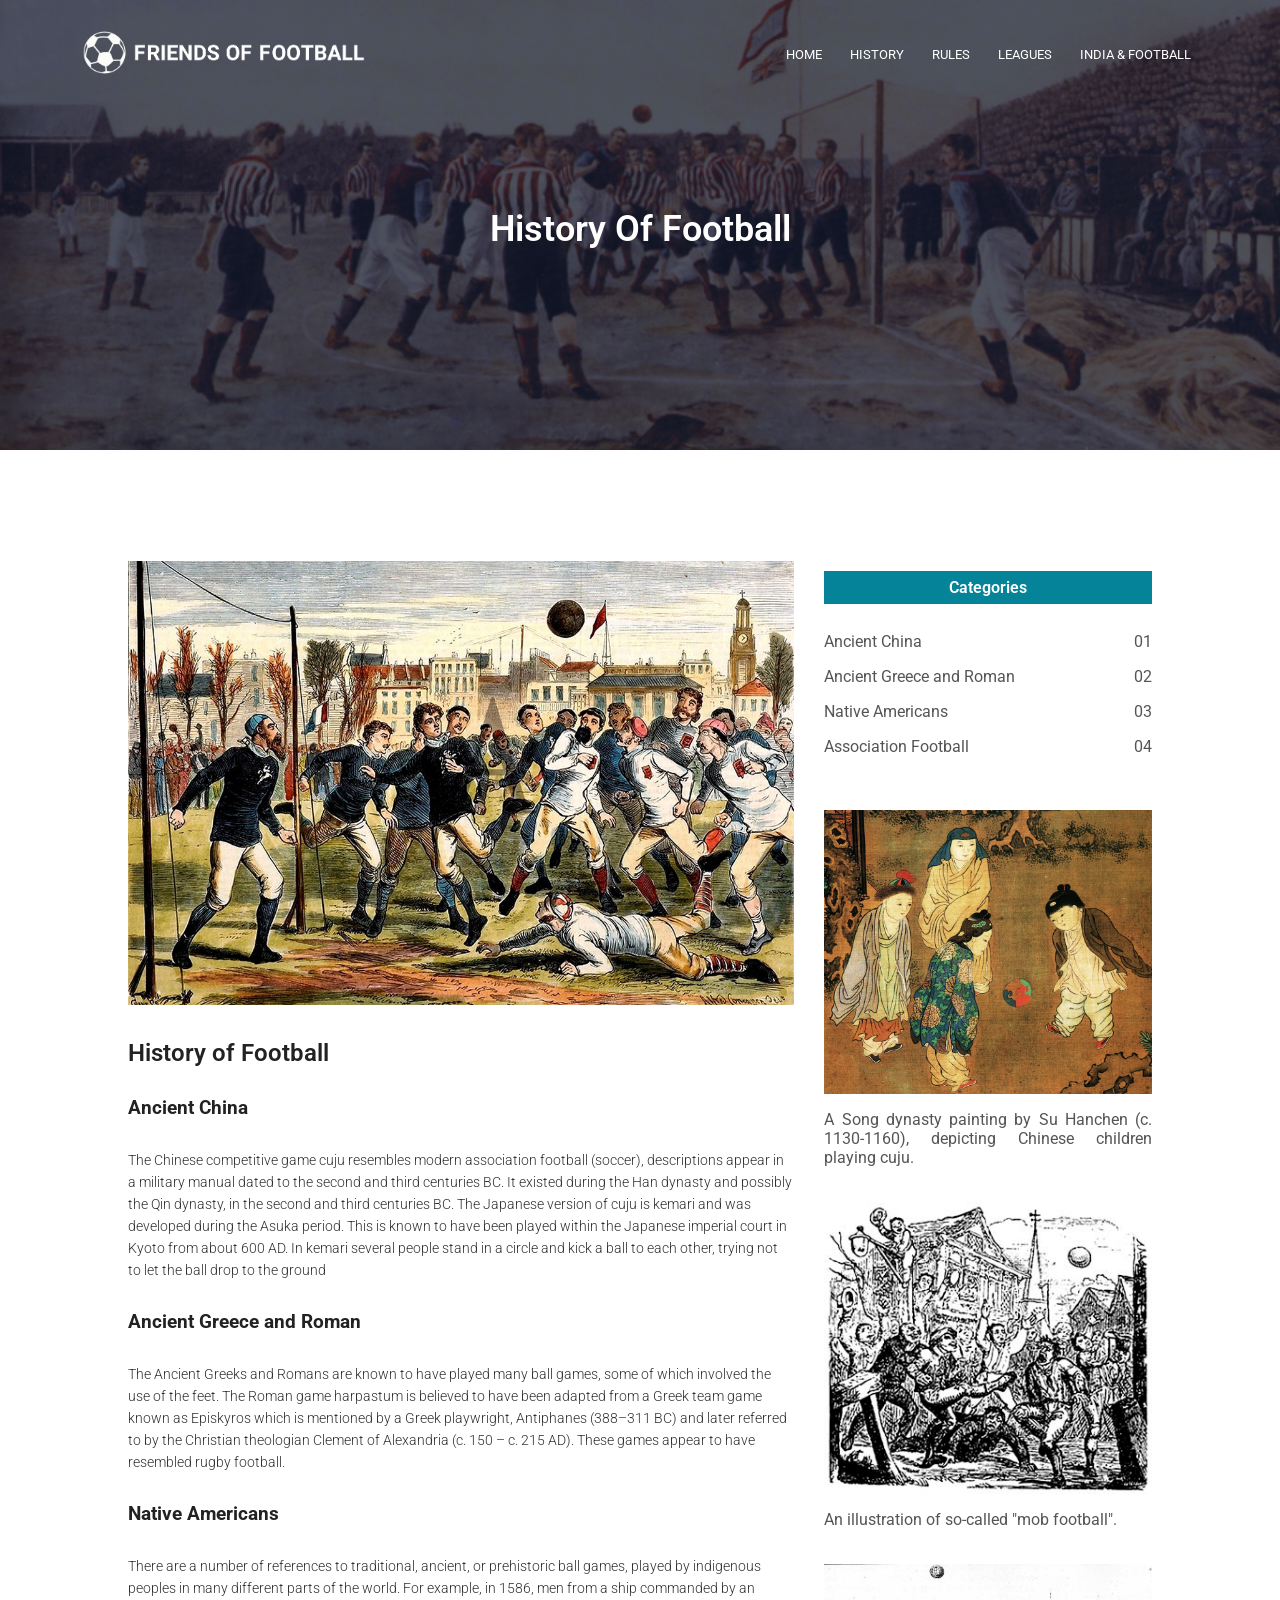
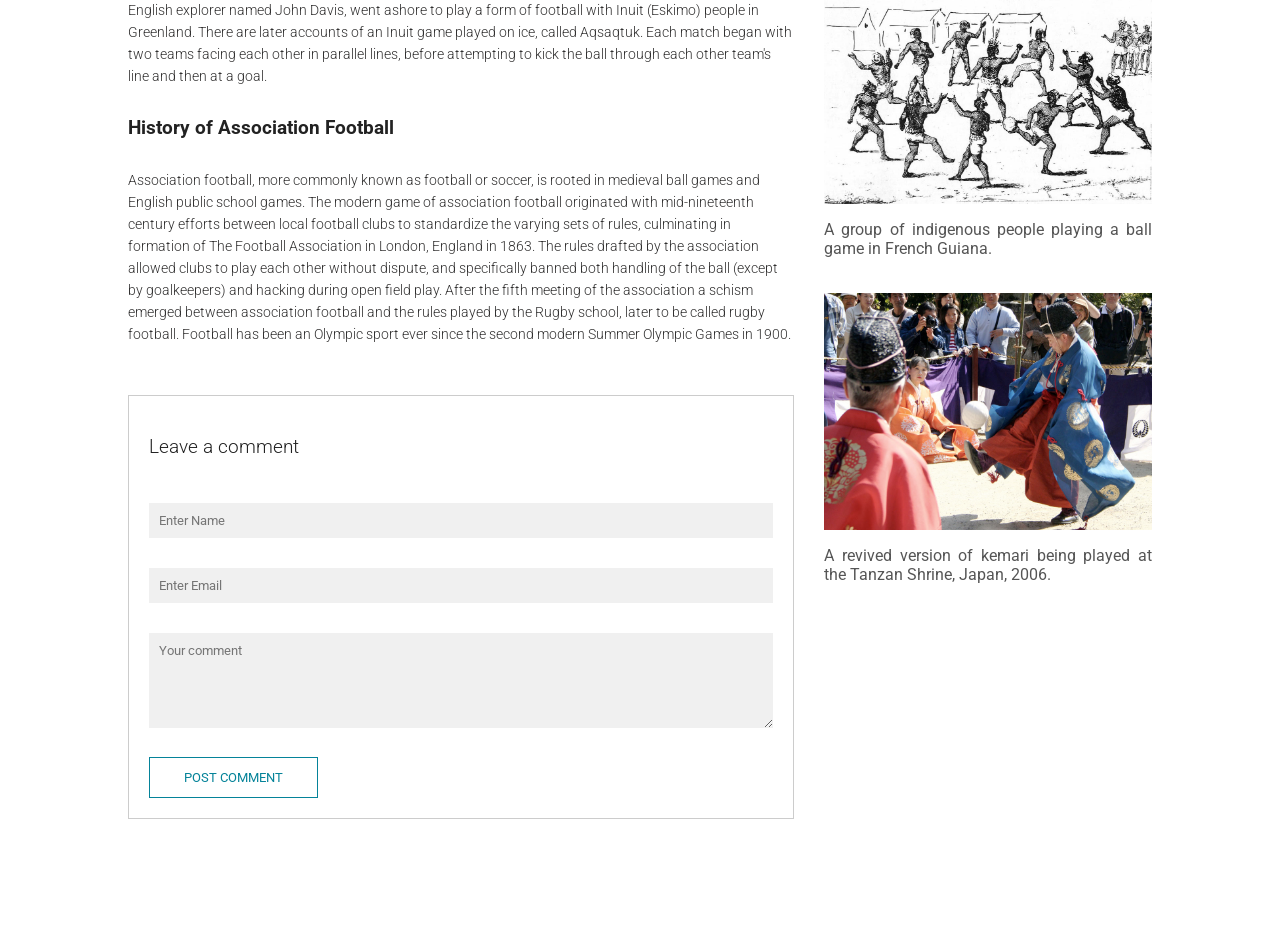
<file: history.html>
<!DOCTYPE html>
<html>
    <head>
        <title>History of Football</title>
        <meta name="viewport" content="width=device-width, initial-scale=1">
        <meta property="og:description" content="Football Friends: History of Football">
        <meta property="og:image" content="res/master/media.png">
        <link rel="stylesheet" href="style.css">
        <link rel="icon" type="image/png" href="res/master/favicon.png">
        <link rel="preconnect" href="https://fonts.gstatic.com">
        <link href="https://fonts.googleapis.com/css2?family=Roboto:wght@400;700&display=swap" rel="stylesheet">
        <link rel="stylesheet" href="https://stackpath.bootstrapcdn.com/font-awesome/4.7.0/css/font-awesome.min.css">
    </head>
    <body>

<section class="history-header">
            <nav>
                <a href="index.html"><img src="res/master/logo.png"></a>
                <div class="nav-links" id="navbutton">
                    <i class="fa fa-times" onclick="hideMenu()"></i>
                    <ul>
                        <li><a href="index.html">HOME</a></li>
                        <li><a href="history.html">HISTORY</a></li>
                        <li><a href="rules.html">RULES</a></li>
                        <li><a href="teams.html">LEAGUES</a></li>
                        <li><a href="india.html">INDIA & FOOTBALL</a></li>
                    </ul>
                </div>
                <i class="fa fa-bars" onclick="showMenu()"></i>
            </nav>
           <h1>History Of Football</h1>
</section>
<section class="blog">
    <div class="row">
        <div class="blog-left">
            <img src="res/history/historyfootball.jpg">
            <h2>History of Football</h2>
            <h3 id="china"><b>Ancient China</b></h3>
            <p>
                The Chinese competitive game cuju resembles modern association football (soccer),
                descriptions appear in a military manual dated to the second and third centuries BC.
                It existed during the Han dynasty and possibly the Qin dynasty, in the second and third centuries BC.
                The Japanese version of cuju is kemari  and was developed during the Asuka period.
                This is known to have been played within the Japanese imperial court in Kyoto from about 600 AD. 
                In kemari several people stand in a circle and kick a ball to each other, trying not to let the ball drop to the ground<br>
            </p>
            <h3 id="greece"><b>Ancient Greece and Roman</b></h3>
            <p> 
                The Ancient Greeks and Romans are known to have played many ball games, some of which involved the use of the feet.
                The Roman game harpastum is believed to have been adapted from a Greek team game known as Episkyros which is mentioned by a Greek playwright,
                Antiphanes (388–311 BC) and later referred to by the Christian theologian Clement of Alexandria (c. 150 – c. 215 AD).
                These games appear to have resembled rugby football.<br>
            </p>
            <h3 id="america"><b>Native Americans</b></h3>
            <p>
                There are a number of references to traditional, ancient, or prehistoric ball games, played by indigenous peoples in many different parts of the world.
                For example, in 1586, men from a ship commanded by an English explorer named John Davis, went ashore to play a form of football with Inuit (Eskimo) people in Greenland.
                There are later accounts of an Inuit game played on ice, called Aqsaqtuk. Each match began with two teams facing each other in parallel lines,
                before attempting to kick the ball through each other team's line and then at a goal.<br>
            </p>
            <h3 id="modernfb"><b>History of Association Football</b></h3>
            <p>
                Association football, more commonly known as football or soccer, is rooted in medieval ball games and English public school games.
                The modern game of association football originated with mid-nineteenth century efforts between local football clubs to standardize the 
                varying sets of rules, culminating in formation of The Football Association in London, England in 1863. 
                The rules drafted by the association allowed clubs to play each other without dispute, and specifically banned both handling of the ball 
                (except by goalkeepers) and hacking during open field play. After the fifth meeting of the association a schism emerged between association football 
                and the rules played by the Rugby school, later to be called rugby football. Football has been an Olympic sport ever since the second modern Summer Olympic Games in 1900.<br>
            </p>
            <div class="comment">
                <h3>Leave a comment</h3>
                <form class = "form">
                    <input type="text" placeholder="Enter Name">
                    <input type="email" placeholder="Enter Email">
                    <textarea rows="5" placeholder="Your comment"></textarea>
                    <button type="submit" class="design btn">POST COMMENT</button>
                </form>
            </div>
        </div>
        <div class="blog-right">
            <h3>Categories</h3>
                <div>
                <span><a href="#china">Ancient China</a></span>
                <span>01</span></div>
                <div>
                <span><a href="#greece">Ancient Greece and Roman</a></span>
                <span>02</span></div>
                <div>
                <span><a href="#america">Native Americans</a></span>
                <span>03</span></div>
                <div>
                    <span><a href="#modernfb">Association Football</a></span>
                    <span>04</span></div>
                <br>
                <br>
                <div><img src="res/history/cuju.jpg"></div>
                <div>
                <span>A Song dynasty painting by Su Hanchen (c. 1130-1160), depicting Chinese children playing cuju.</span>
                </div>
                <br>
                <div><img src="res/history/Mobfooty.jpg"></div>
                <div>
                <span>An illustration of so-called "mob football".</span>
                </div>
                <br>
                <div><img src="res/history/guiana.jpg"></div>
                <div>
                <span>A group of indigenous people playing a ball game in French Guiana.</span>
                </div>
                <br>
                <div><img src="res/history/kemari.jpg"></div>
                <div>
                <span>A revived version of kemari being played at the Tanzan Shrine, Japan, 2006.</span>
                </div>
        </div>
        
</section>

<script>

   var navbutton = document.getElementById("navbutton");
   function showMenu(){
       navbutton.style.right = "0";
       navbutton.style.display = "block";
   }
       function hideMenu(){
       navbutton.style.right = "-200px";
       navbutton.style.display = "none";
   }
</script>

    </body>
    </html>
</file>
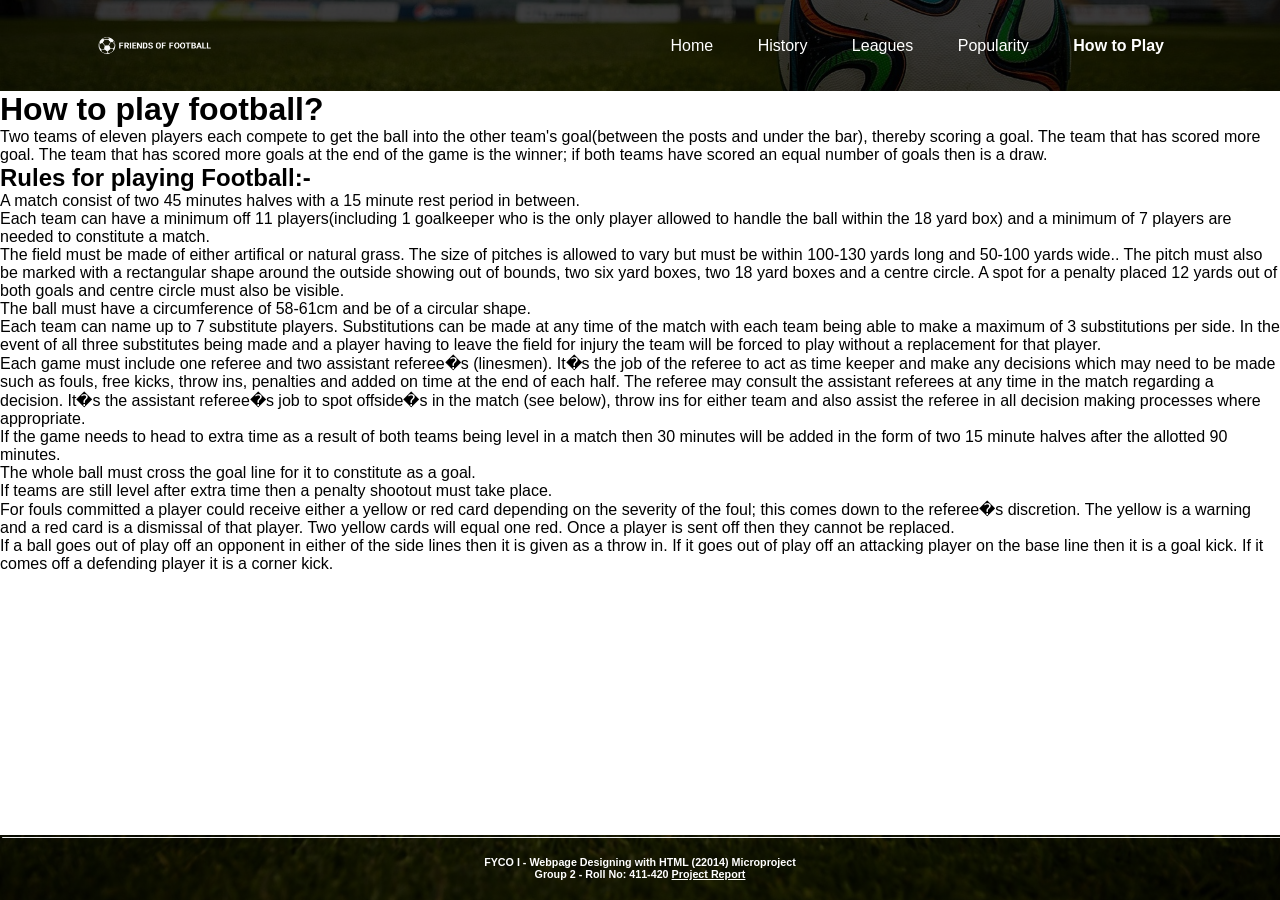
<file: howtoplay.html>
<!DOCTYPE html>
<html>
    <head>
        <title>How to Play & Rules</title>
        <meta name="viewport" content="width=device-width, initial-scale=1">
        <link rel="stylesheet" href="substyle.css">
    </head>
    <body>
        <div class="banner">
        <div class="navbar">
            <img src="logo.png" class="logo">
            <ul>
                <li><a href="index.html">Home</a></li>
                <li><a href="eg1.html">History</a></li>
                <li><a href="index.html">Leagues</a></li>
                <li><a href="index.html">Popularity</a></li>
                <li><a href="howtoplay.html"><b>How to Play</b></a></li>
            </ul>
        </div>
    </div>

        <div class="mainbody">
        <H1>How to play football?</H1>
        <P>Two teams of eleven players each compete to get the ball into the other team's goal(between the posts and under the bar), thereby scoring a goal. The team that has scored more goal. The team that has scored more goals at the end of the game is the winner; if both teams have scored an equal number of goals then is a draw.</P>
        <H2>Rules for playing Football:-</h2>
            <ul>
                <LI>A match consist of two 45 minutes halves with a 15 minute rest period in between.</LI>
                <LI>Each team can have a minimum off 11 players(including 1 goalkeeper who is the only player allowed to handle the ball within the 18 yard box) and a minimum of 7 players are needed to constitute a match.</LI>
                <LI>The field must be made of either artifical or natural grass. The size of pitches is allowed to vary but must be within 100-130 yards long and 50-100 yards wide.. The pitch must also be marked with a rectangular shape around the outside showing out of bounds, two six yard boxes, two 18 yard boxes and a centre circle. A spot for a penalty placed 12 yards out of both goals and centre circle must also be visible.</LI>
                <LI>The ball must have a circumference of 58-61cm and be of a circular shape.</LI>
                <LI>Each team can name up to 7 substitute players. Substitutions can be made at any time of the match with each team being able to make a maximum of 3 substitutions per side. In the event of all three substitutes being made and a player having to leave the field for injury the team will be forced to play without a replacement for that player.
                <LI>Each game must include one referee and two assistant referee�s (linesmen). It�s the job of the referee to act as time keeper and make any decisions which may need to be made such as fouls, free kicks, throw ins, penalties and added on time at the end of each half. The referee may consult the assistant referees at any time in the match regarding a decision. It�s the assistant referee�s job to spot offside�s in the match (see below), throw ins for either team and also assist the referee in all decision making processes where appropriate.
                <LI>If the game needs to head to extra time as a result of both teams being level in a match then 30 minutes will be added in the form of two 15 minute halves after the allotted 90 minutes.
                <LI>The whole ball must cross the goal line for it to constitute as a goal.
                <LI>If teams are still level after extra time then a penalty shootout must take place.
                <LI>For fouls committed a player could receive either a yellow or red card depending on the severity of the foul; this comes down to the referee�s discretion. The yellow is a warning and a red card is a dismissal of that player. Two yellow cards will equal one red. Once a player is sent off then they cannot be replaced.
                <LI>If a ball goes out of play off an opponent in either of the side lines then it is given as a throw in. If it goes out of play off an attacking player on the base line then it is a goal kick. If it comes off a defending player it is a corner kick.
                </UL>
         </div> 

        <div class="bottom">
            <hr>
            <br>
            <h6>FYCO I - Webpage Designing with HTML (22014) Microproject</h6>
            <h6>Group 2 - Roll No: 411-420 <a href="fyco-group2-wpdmp.pdf">Project Report</a></h6>
           <br>
        </div>
    
    </body>
</file>
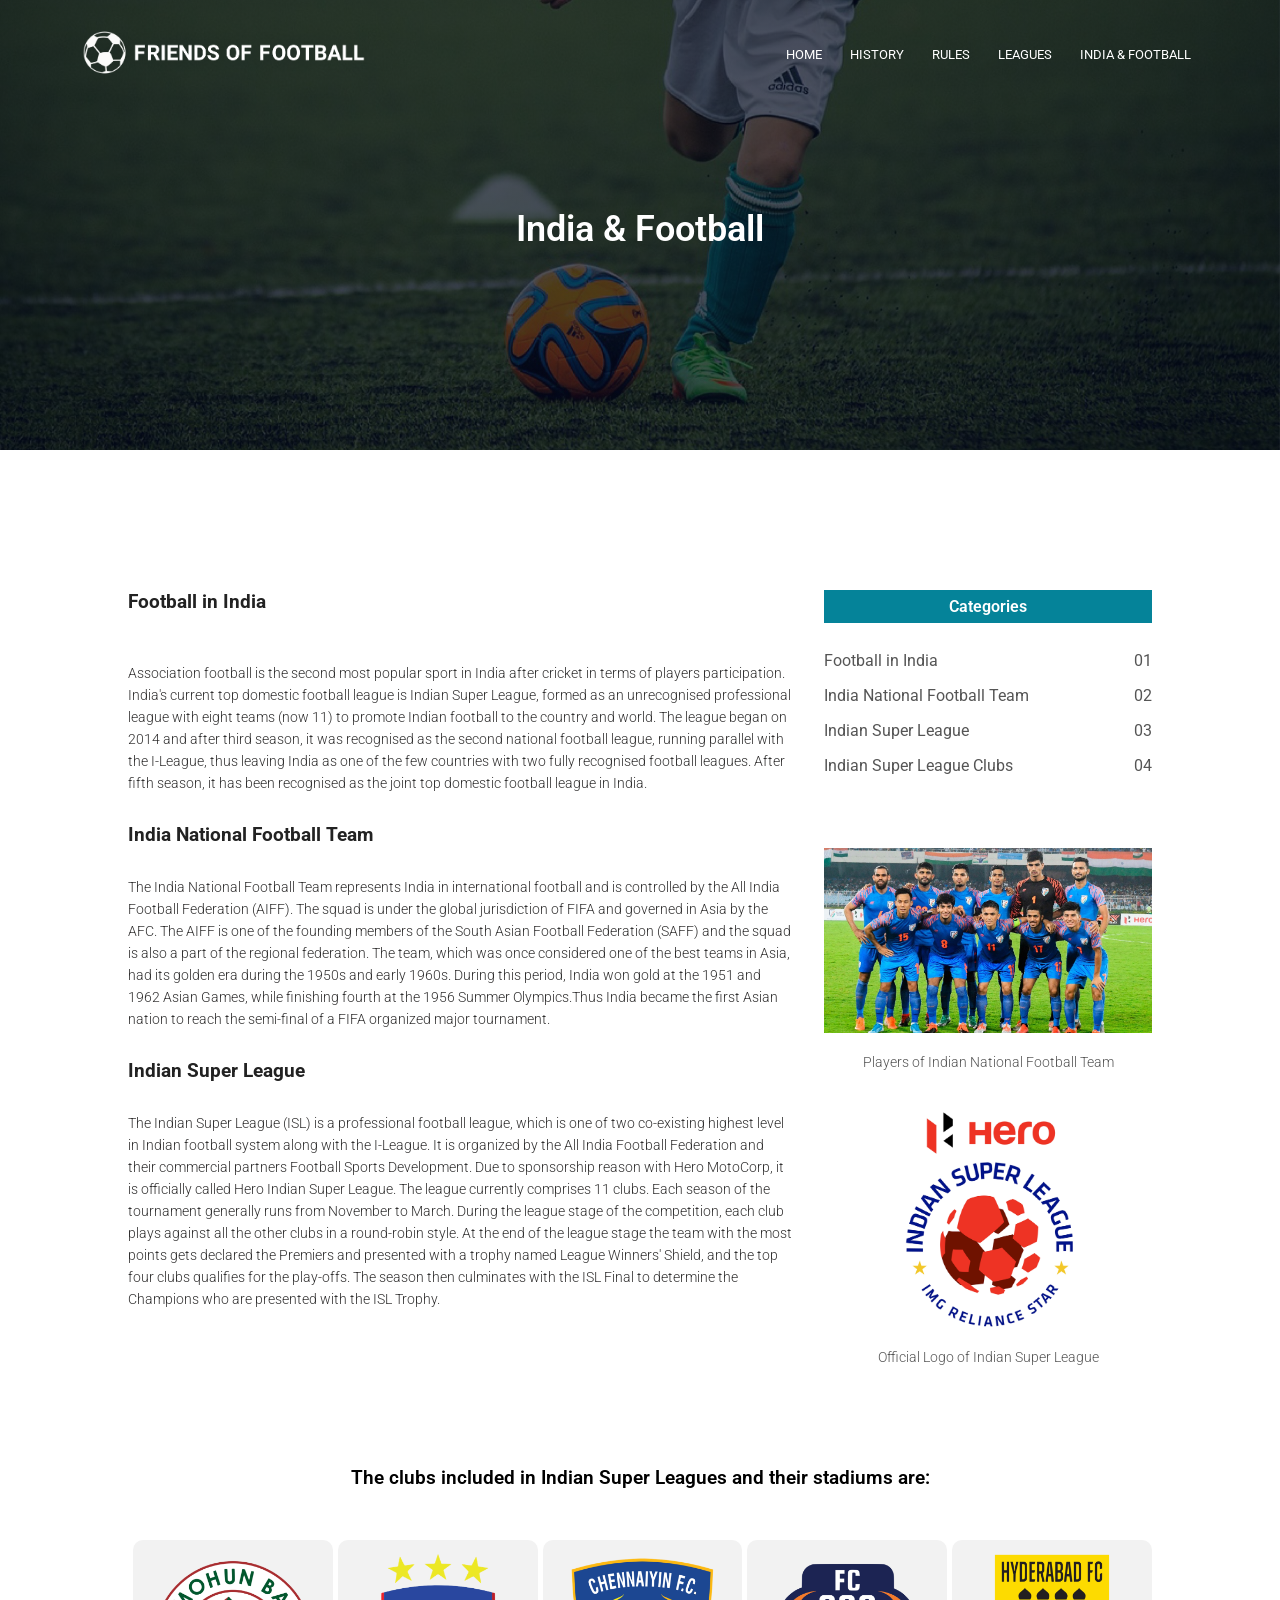
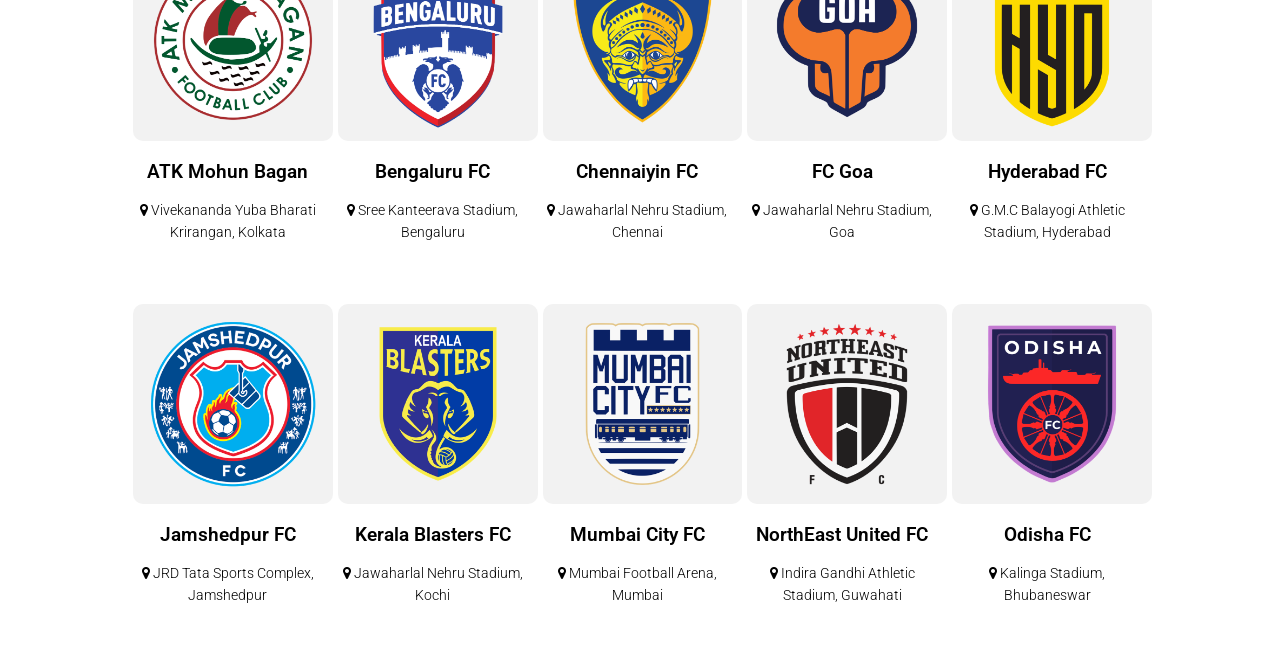
<file: india.html>
<!DOCTYPE html>
<html>
    <head>
        <title>India & Football</title>
        <meta name="viewport" content="width=device-width, initial-scale=1">
        <meta property="og:description" content="Football Friends: India & Football">
        <meta property="og:image" content="res/master/media.png">
        <link rel="stylesheet" href="style.css">
        <link rel="icon" type="image/png" href="res/master/favicon.png">
        <link rel="preconnect" href="https://fonts.gstatic.com">
        <link href="https://fonts.googleapis.com/css2?family=Roboto:wght@400;700&display=swap" rel="stylesheet">
        <link rel="stylesheet" href="https://stackpath.bootstrapcdn.com/font-awesome/4.7.0/css/font-awesome.min.css">
    </head>
    <body>

<section class="india-header">
            <nav>
                <a href="index.html"><img src="res/master/logo.png"></a>
                <div class="nav-links" id="navbutton">
                    <i class="fa fa-times" onclick="hideMenu()"></i>
                    <ul>
                        <li><a href="index.html">HOME</a></li>
                        <li><a href="history.html">HISTORY</a></li>
                        <li><a href="rules.html">RULES</a></li>
                        <li><a href="teams.html">LEAGUES</a></li>
                        <li><a href="india.html">INDIA & FOOTBALL</a></li>
                    </ul>
                </div>
                <i class="fa fa-bars" onclick="showMenu()"></i>
            </nav>
           <h1>India & Football</h1>
</section>

<section class="blog">
    <div class="row">
        <div class="blog-left">
            <h3 id="footballindia"><b>Football in India</b></h3><br>
            <p>Association football is the second most popular sport in India after cricket in terms of players participation. India's current top domestic football league is Indian Super League, formed as an unrecognised professional league with eight teams (now 11) to promote Indian football to the country and world. The league began on 2014 and after third season, it was recognised as the second national football league, running parallel with the I-League, thus leaving India as one of the few countries with two fully recognised football leagues. After fifth season, it has been recognised as the joint top domestic football league in India.</p>
            <h3 id="nationalteam"><b>India National Football Team</b></h3>
            <p>The India National Football Team represents India in international football and is controlled by the All India Football Federation (AIFF). The squad is under the global jurisdiction of FIFA and governed in Asia by the AFC. The AIFF is one of the founding members of the South Asian Football Federation (SAFF) and the squad is also a part of the regional federation. The team, which was once considered one of the best teams in Asia, had its golden era during the 1950s and early 1960s. During this period, India won gold at the 1951 and 1962 Asian Games, while finishing fourth at the 1956 Summer Olympics.Thus India became the first Asian nation to reach the semi-final of a FIFA organized major tournament.<br>
            </p>
            <h3 id="superleague"><b>Indian Super League</b></h3>
            <p> The Indian Super League (ISL) is a professional football league, which is one of two co-existing highest level in Indian football system along with the I-League. It is organized by the All India Football Federation and their commercial partners Football Sports Development. Due to sponsorship reason with Hero MotoCorp, it is officially called Hero Indian Super League. The league currently comprises 11 clubs. Each season of the tournament generally runs from November to March. During the league stage of the competition, each club plays against all the other clubs in a round-robin style. At the end of the league stage the team with the most points gets declared the Premiers and presented with a trophy named League Winners' Shield, and the top four clubs qualifies for the play-offs. The season then culminates with the ISL Final to determine the Champions who are presented with the ISL Trophy.<br>
            </p>
            </div>
            <div class="blog-right3">
                <br>
                <h3>Categories</h3>
                    <div>
                    <span><a href="#footballindia">Football in India</a></span>
                    <span>01</span></div>
                    <div>
                    <span><a href="#nationalteam">India National Football Team</a></span>
                    <span>02</span></div>
                    <div>
                    <span><a href="#superleague">Indian Super League</a></span>
                    <span>03</span></div>
                    <div>
                    <span><a href="#clubs">Indian Super League Clubs</a></span>
                    <span>04</span></div>
                    <br>
                    <br>
                    <br>
                    <div><img src="res/indianfootball/nationalteam.jpg"></div>
                    <p>Players of Indian National Football Team</p>
                    <br>
                    <div><img src="res/indianfootball/isl.png"></div>
                    <p>Official Logo of Indian Super League</p>
                    <br>
            </div>
    </section>

<section class="news2" id="clubs">
    <h3>The clubs included in Indian Super Leagues and their stadiums are:</h3>
    <div class="row">
        <div class="news2-col">
            <img src="res/indianfootball/atk.png">
            <h3>ATK Mohun Bagan</h3>
            <p><i class="fa fa-map-marker"></i> Vivekananda Yuba Bharati Krirangan, Kolkata</p>
        </div>
        <div class="news2-col">
            <img src="res/indianfootball/bengaluru.png">
            <h3>Bengaluru FC</h3>
            <p><i class="fa fa-map-marker"></i> Sree Kanteerava Stadium,<br>Bengaluru</p>
        </div>
        <div class="news2-col">
            <img src="res/indianfootball/chennai.png">
            <h3>Chennaiyin FC</h3>
            <p><i class="fa fa-map-marker"></i> Jawaharlal Nehru Stadium,<br>Chennai</p>
        </div>
        <div class="news2-col">
            <img src="res/indianfootball/goa.png">
            <h3>FC Goa</h3>
            <p><i class="fa fa-map-marker"></i> Jawaharlal Nehru Stadium,<br>Goa</p>
        </div>
        <div class="news2-col">
            <img src="res/indianfootball/hyderabad.png">
            <h3>Hyderabad FC</h3>
            <p><i class="fa fa-map-marker"></i> G.M.C Balayogi Athletic Stadium, Hyderabad</p>
        </div>
</section>
<section class="clubs">
    <div class="row">
        <div class="clubs-col">
            <img src="res/indianfootball/jamshedpur.png">
            <h3>Jamshedpur FC</h3>
            <p><i class="fa fa-map-marker"></i> JRD Tata Sports Complex,<br>Jamshedpur</p>
        </div>
        <div class="clubs-col">
            <img src="res/indianfootball/kerala.png">
            <h3>Kerala Blasters FC</h3>
            <p><i class="fa fa-map-marker"></i> Jawaharlal Nehru Stadium,<br>Kochi</p>
        </div>
        <div class="clubs-col">
            <img src="res/indianfootball/mumbai.png">
            <h3>Mumbai City FC</h3>
            <p><i class="fa fa-map-marker"></i> Mumbai Football Arena,<br>Mumbai</p>
        </div>
        <div class="clubs-col">
            <img src="res/indianfootball/northeast.png">
            <h3>NorthEast United FC</h3>
            <p><i class="fa fa-map-marker"></i> Indira Gandhi Athletic Stadium, Guwahati</p>
        </div>
        <div class="clubs-col">
            <img src="res/indianfootball/odisha.png">
            <h3>Odisha FC</h3>
            <p><i class="fa fa-map-marker"></i> Kalinga Stadium,<br>Bhubaneswar</p>
        </div>
</section>

<script>

   var navbutton = document.getElementById("navbutton");
   function showMenu(){
       navbutton.style.right = "0";
       navbutton.style.display = "block";
   }
       function hideMenu(){
       navbutton.style.right = "-200px";
       navbutton.style.display = "none";
   }
</script>

    </body>
    </html>
</file>
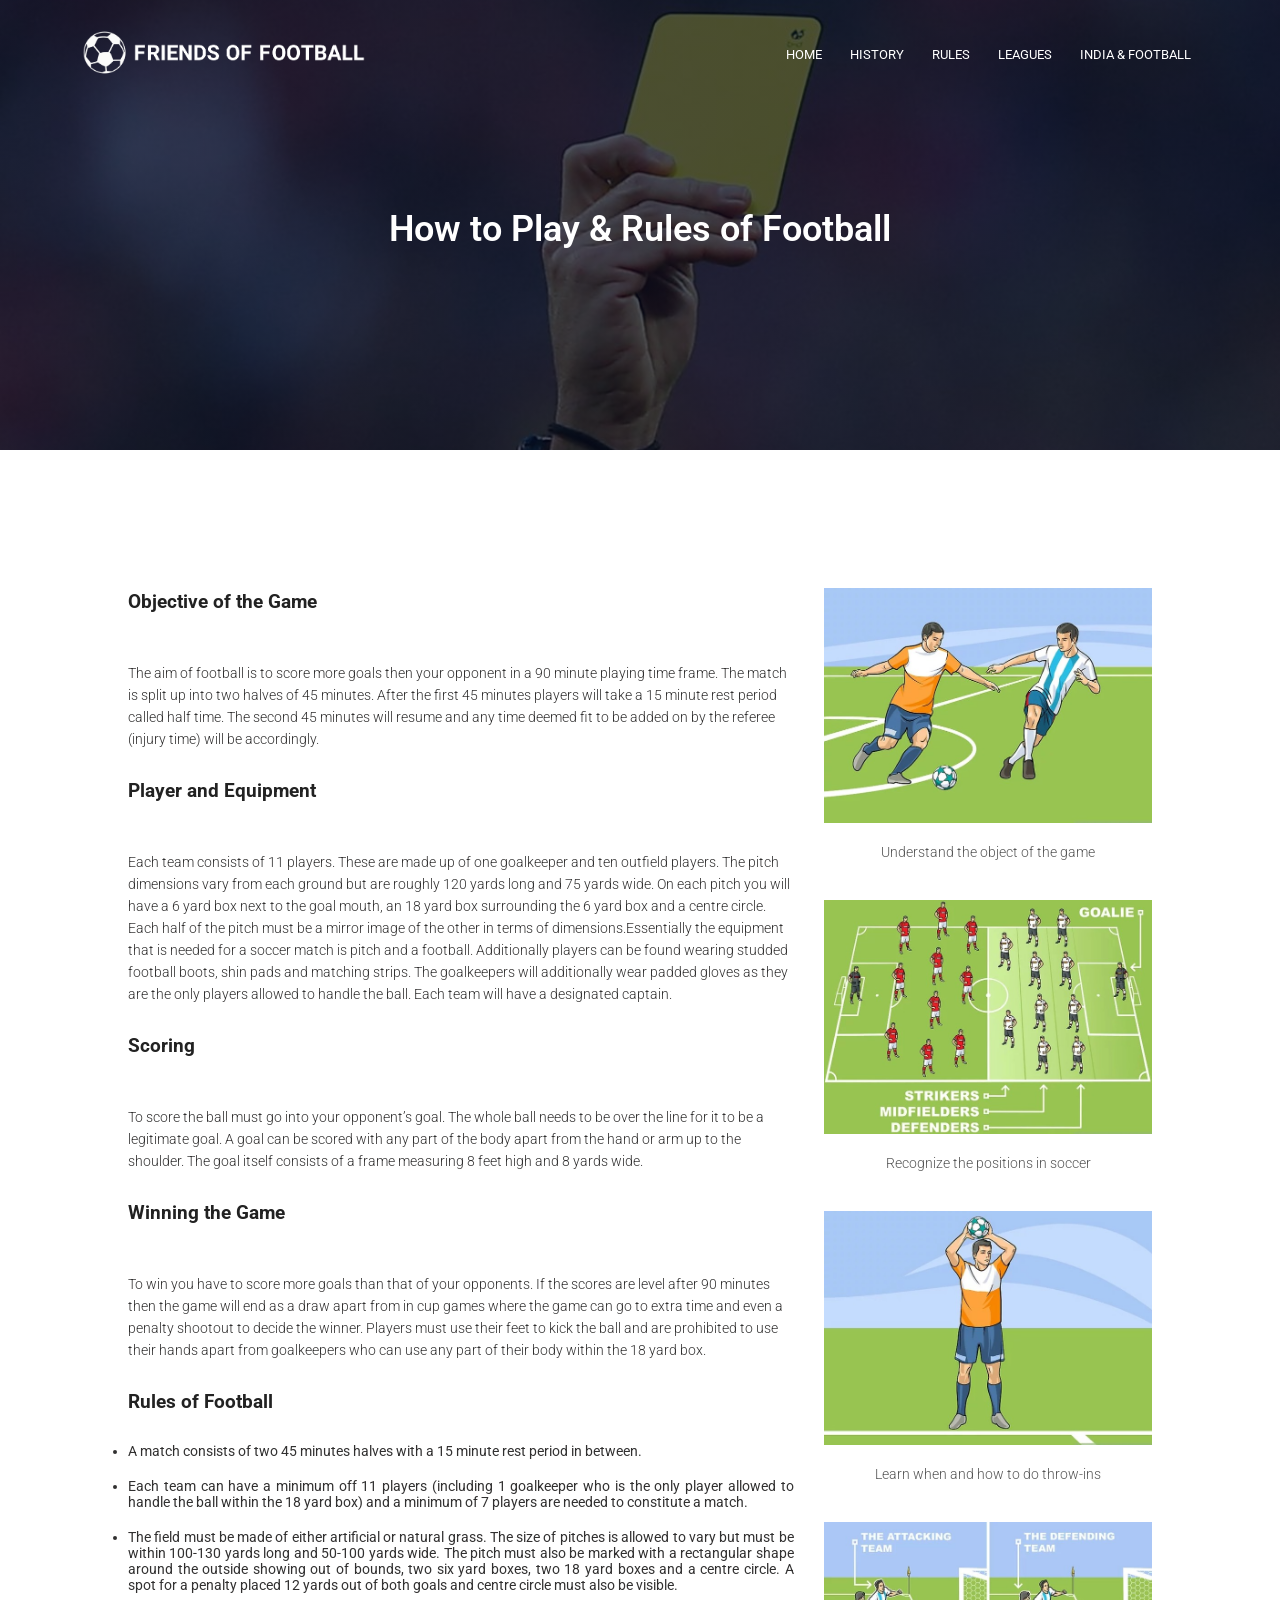
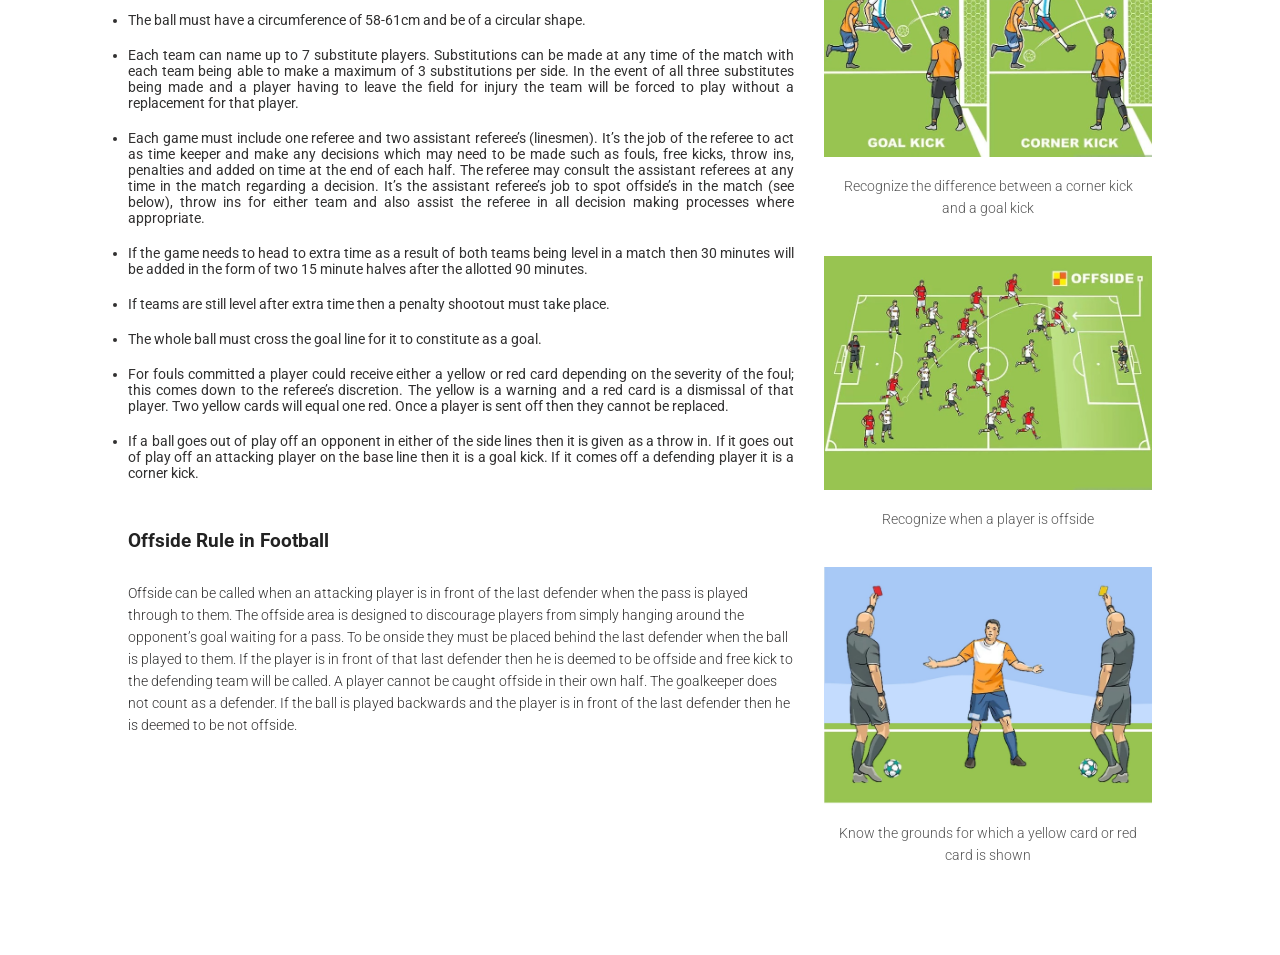
<file: rules.html>
<!DOCTYPE html>
<html>
    <head>
        <title>How To Play & Rules of Football</title>
        <meta name="viewport" content="width=device-width, initial-scale=1">
        <meta property="og:description" content="Football Friends: How to Play & Rules of Football">
        <meta property="og:image" content="res/master/media.png">
        <link rel="stylesheet" href="style.css">
        <link rel="icon" type="image/png" href="res/master/favicon.png">
        <link rel="preconnect" href="https://fonts.gstatic.com">
        <link href="https://fonts.googleapis.com/css2?family=Roboto:wght@400;700&display=swap" rel="stylesheet">
        <link rel="stylesheet" href="https://stackpath.bootstrapcdn.com/font-awesome/4.7.0/css/font-awesome.min.css">
    </head>
    <body>

<section class="rules-header">
            <nav>
                <a href="index.html"><img src="res/master/logo.png"></a>
                <div class="nav-links" id="navbutton">
                    <i class="fa fa-times" onclick="hideMenu()"></i>
                    <ul>
                        <li><a href="index.html">HOME</a></li>
                        <li><a href="history.html">HISTORY</a></li>
                        <li><a href="rules.html">RULES</a></li>
                        <li><a href="teams.html">LEAGUES</a></li>
                        <li><a href="india.html">INDIA & FOOTBALL</a></li>
                    </ul>
                </div>
                <i class="fa fa-bars" onclick="showMenu()"></i>
            </nav>
           <h1>How to Play & Rules of Football</h1>
</section>

<section class="blog">
    <div class="row">
        <div class="blog-left">
            <h3 id="object"><b>Objective of the Game</b></h3><br>
            <p>The aim of football is to score more goals then your opponent in a 90 minute playing time frame. The match is split up into two halves of 45 minutes. After the first 45 minutes players will take a 15 minute rest period called half time. The second 45 minutes will resume and any time deemed fit to be added on by the referee (injury time) will be accordingly.</p>
            <h3 id="player"><b>Player and Equipment</b></h3><br>
            <p>Each team consists of 11 players. These are made up of one goalkeeper and ten outfield players. The pitch dimensions vary from each ground but are roughly 120 yards long and 75 yards wide. On each pitch you will have a 6 yard box next to the goal mouth, an 18 yard box surrounding the 6 yard box and a centre circle. Each half of the pitch must be a mirror image of the other in terms of dimensions.Essentially the equipment that is needed for a soccer match is pitch and a football. Additionally players can be found wearing studded football boots, shin pads and matching strips. The goalkeepers will additionally wear padded gloves as they are the only players allowed to handle the ball. Each team will have a designated captain.</p>
            <h3 id="scoring"><b>Scoring</b></h3><br>
            <p>To score the ball must go into your opponent’s goal. The whole ball needs to be over the line for it to be a legitimate goal. A goal can be scored with any part of the body apart from the hand or arm up to the shoulder. The goal itself consists of a frame measuring 8 feet high and 8 yards wide.</p>
            <h3 id="winning"><b>Winning the Game</b></h3><br>
            <p>To win you have to score more goals than that of your opponents. If the scores are level after 90 minutes then the game will end as a draw apart from in cup games where the game can go to extra time and even a penalty shootout to decide the winner. Players must use their feet to kick the ball and are prohibited to use their hands apart from goalkeepers who can use any part of their body within the 18 yard box.</p>
            <h3 id="rules"><b>Rules of Football</b></h3>
            <p>
                <ul>
                    <li>A match consists of two 45 minutes halves with a 15 minute rest period in between.</li>
                    <br>
                    <li>Each team can have a minimum off 11 players (including 1 goalkeeper who is the only player allowed to handle the ball within the 18 yard box) and a minimum of 7 players are needed to constitute a match.</li>
                    <br>
                    <li>The field must be made of either artificial or natural grass. The size of pitches is allowed to vary but must be within 100-130 yards long and 50-100 yards wide. The pitch must also be marked with a rectangular shape around the outside showing out of bounds, two six yard boxes, two 18 yard boxes and a centre circle. A spot for a penalty placed 12 yards out of both goals and centre circle must also be visible.</li>
                    <br>
                    <li>The ball must have a circumference of 58-61cm and be of a circular shape.</li>
                    <br>
                    <li>Each team can name up to 7 substitute players. Substitutions can be made at any time of the match with each team being able to make a maximum of 3 substitutions per side. In the event of all three substitutes being made and a player having to leave the field for injury the team will be forced to play without a replacement for that player.</li>
                    <br>
                    <li>Each game must include one referee and two assistant referee’s (linesmen). It’s the job of the referee to act as time keeper and make any decisions which may need to be made such as fouls, free kicks, throw ins, penalties and added on time at the end of each half. The referee may consult the assistant referees at any time in the match regarding a decision. It’s the assistant referee’s job to spot offside’s in the match (see below), throw ins for either team and also assist the referee in all decision making processes where appropriate.</li>
                    <br>
                    <li>If the game needs to head to extra time as a result of both teams being level in a match then 30 minutes will be added in the form of two 15 minute halves after the allotted 90 minutes.</li>
                    <br>
                    <li>If teams are still level after extra time then a penalty shootout must take place.</li>
                    <br>
                    <li>The whole ball must cross the goal line for it to constitute as a goal.</li>
                    <br>
                    <li>For fouls committed a player could receive either a yellow or red card depending on the severity of the foul; this comes down to the referee’s discretion. The yellow is a warning and a red card is a dismissal of that player. Two yellow cards will equal one red. Once a player is sent off then they cannot be replaced.</li>
                    <br>
                    <li>If a ball goes out of play off an opponent in either of the side lines then it is given as a throw in. If it goes out of play off an attacking player on the base line then it is a goal kick. If it comes off a defending player it is a corner kick.</li>
                </ul><br>
            </p>
            <h3 id="offside"><b>Offside Rule in Football</b></h3>
            <p>Offside can be called when an attacking player is in front of the last defender when the pass is played through to them. The offside area is designed to discourage players from simply hanging around the opponent’s goal waiting for a pass. To be onside they must be placed behind the last defender when the ball is played to them. If the player is in front of that last defender then he is deemed to be offside and free kick to the defending team will be called.
                A player cannot be caught offside in their own half. The goalkeeper does not count as a defender. If the ball is played backwards and the player is in front of the last defender then he is deemed to be not offside.<br>
            </p>
            </div>
            <div class="blog-right3">
                <br>
               
                    <div><img src="res/rules/01.jpg"></div>
                    <p>Understand the object of the game</p>
                    <br>
                    <div><img src="res/rules/02.jpg"></div>
                    <p>Recognize the positions in soccer</p>
                    <br>
                    <div><img src="res/rules/03.jpg"></div>
                    <p>Learn when and how to do throw-ins</p>
                    <br>
                    <div><img src="res/rules/04.jpg"></div>
                    <p>Recognize the difference between a corner kick and a goal kick</p>
                    <br>
                    <div><img src="res/rules/05.jpg"></div>
                    <p>Recognize when a player is offside</p>
                    <br>
                    <div><img src="res/rules/06.jpg"></div>
                    <p>Know the grounds for which a yellow card or red card is shown</p>
                    <br>
            </div>
    </section>

<script>

   var navbutton = document.getElementById("navbutton");
   function showMenu(){
       navbutton.style.right = "0";
       navbutton.style.display = "block";
   }
       function hideMenu(){
       navbutton.style.right = "-200px";
       navbutton.style.display = "none";
   }
</script>

    </body>
    </html>
</file>
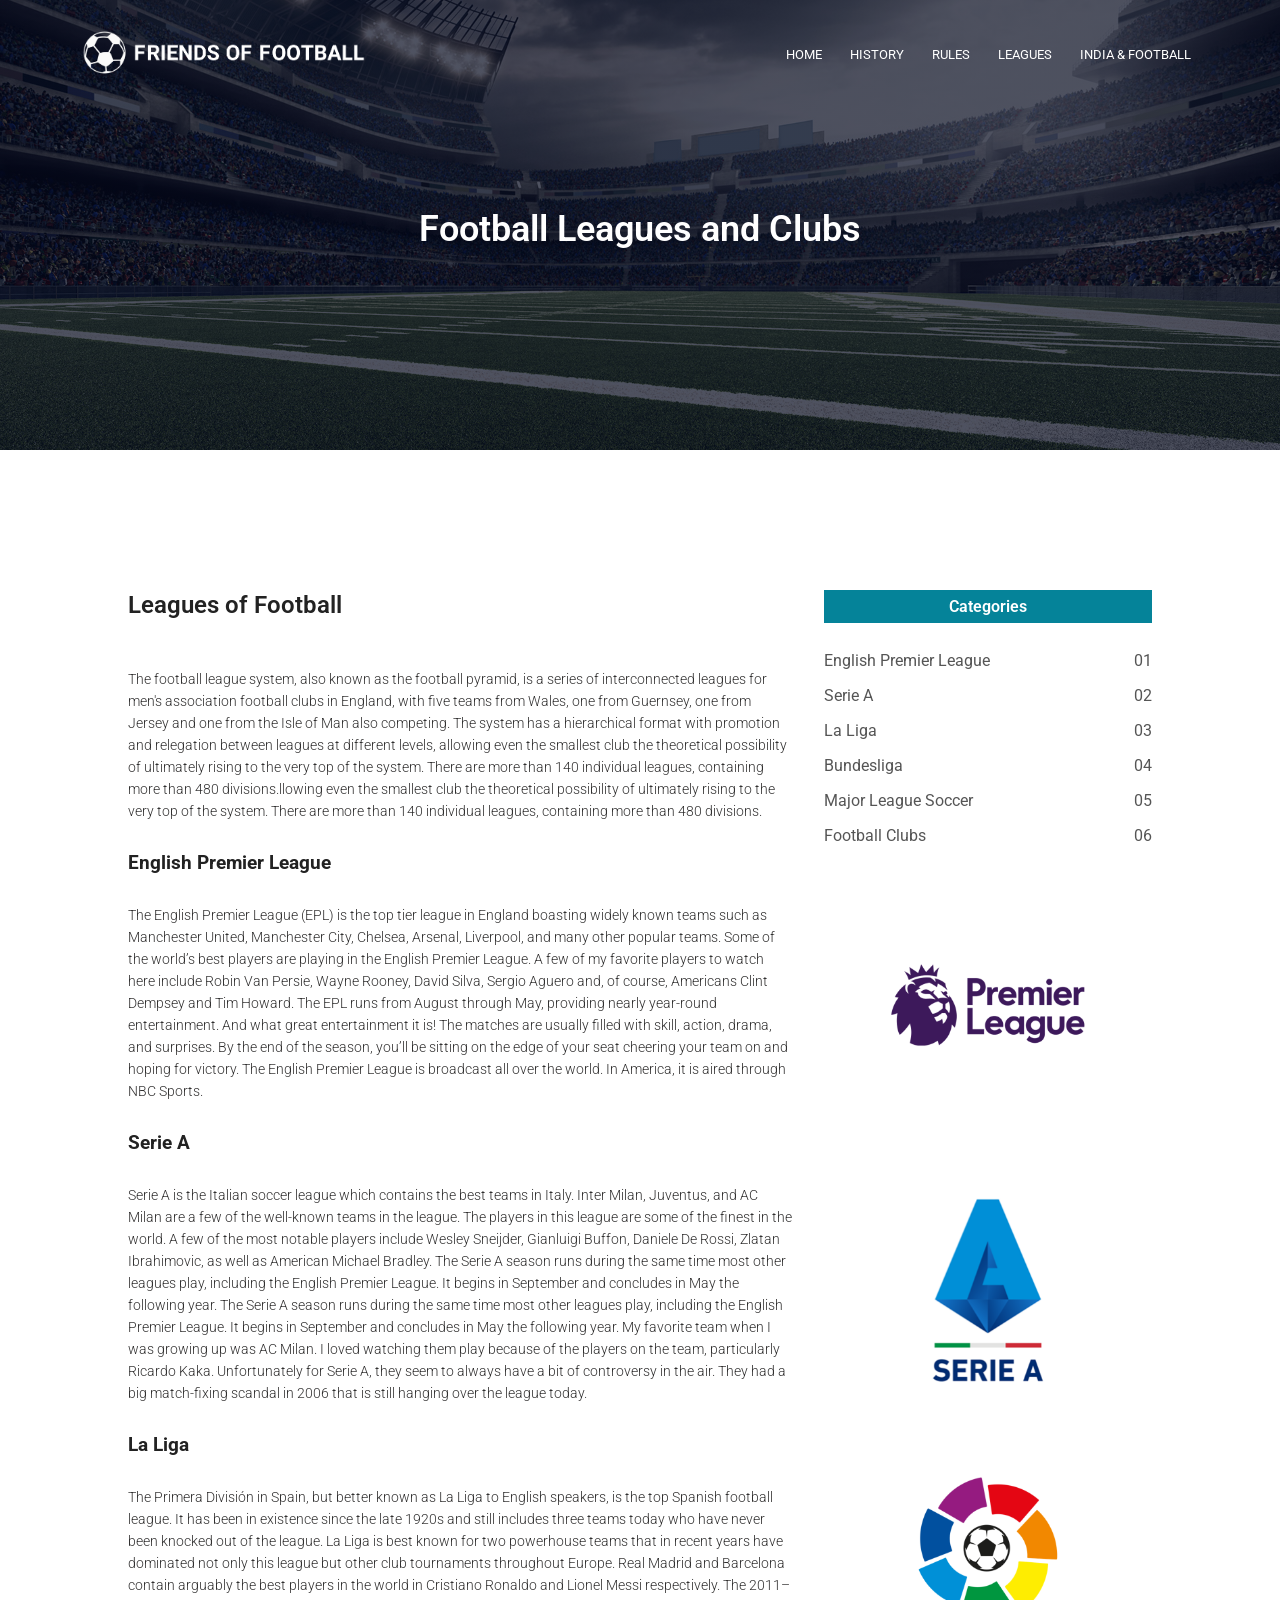
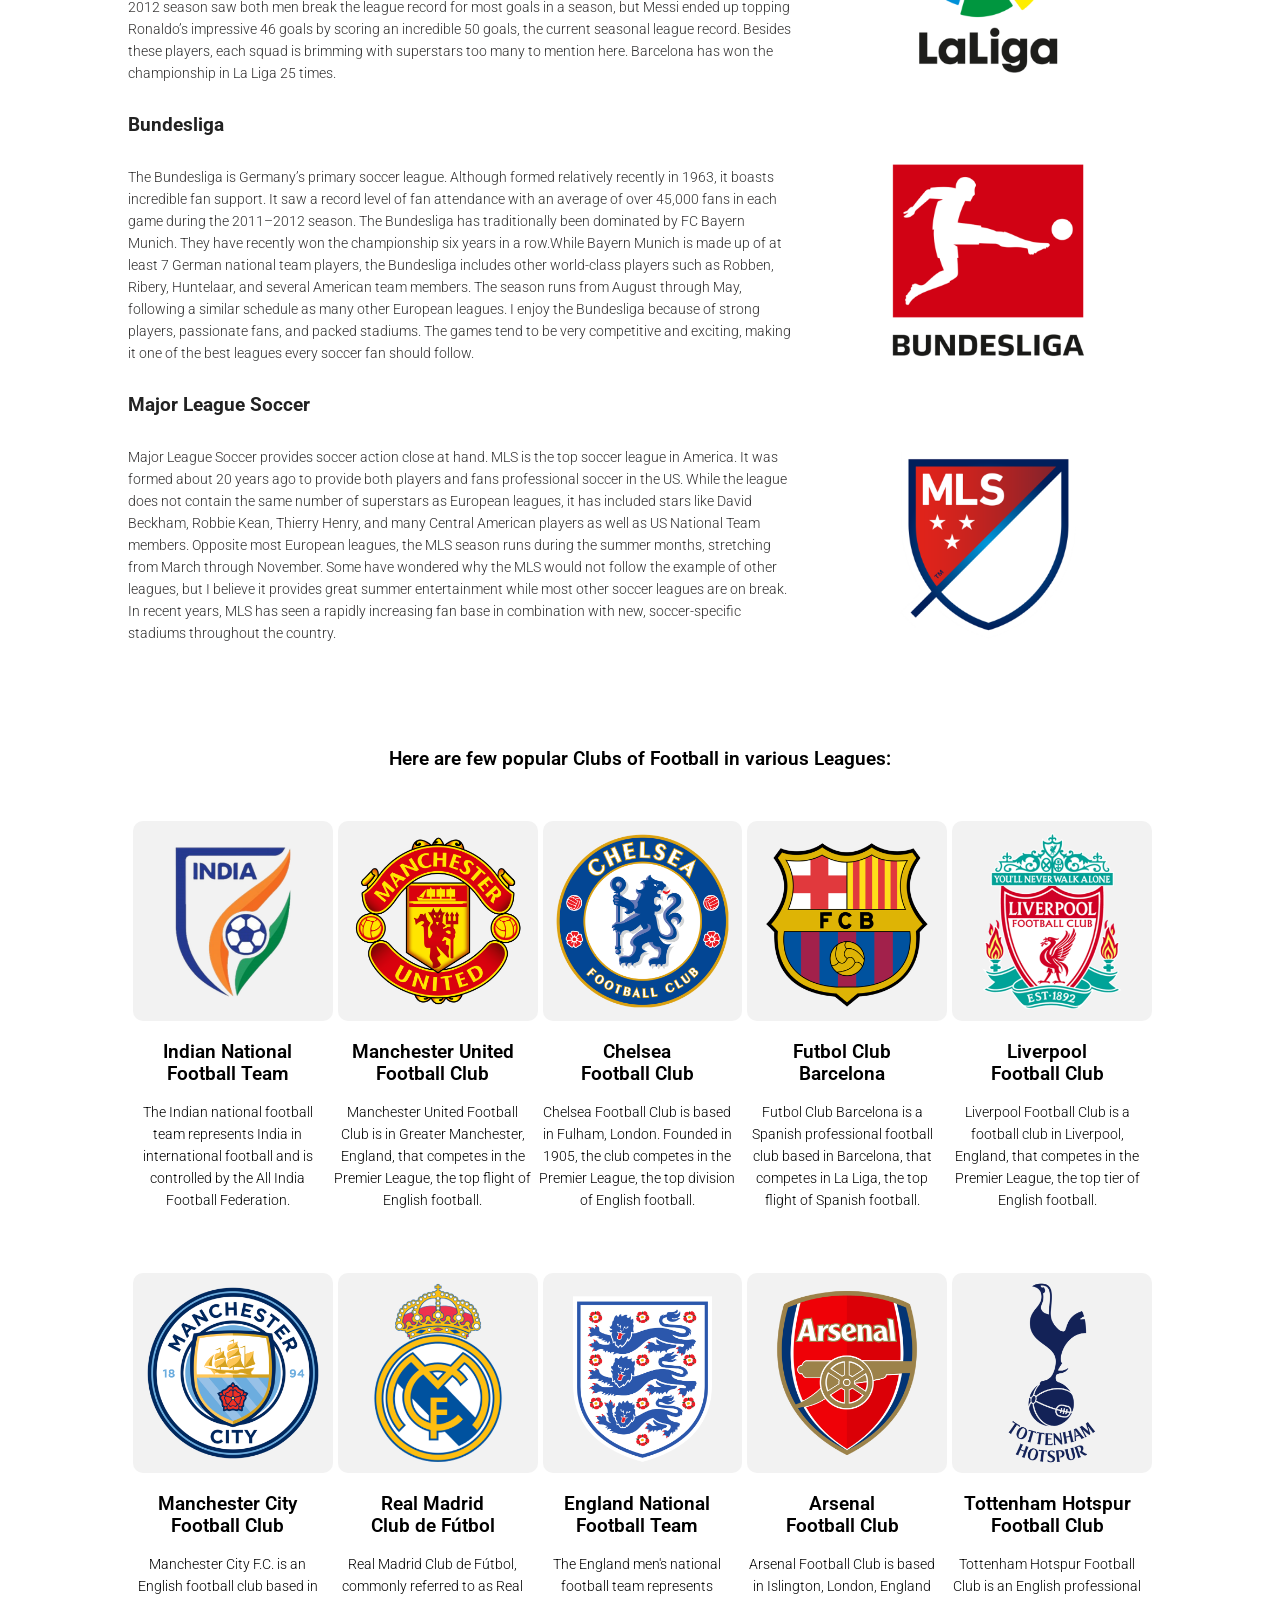
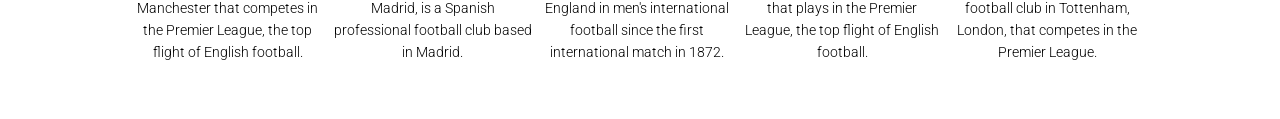
<file: teams.html>
<!DOCTYPE html>
<html>
    <head>
        <title>Football Leagues & Clubs</title>
        <meta name="viewport" content="width=device-width, initial-scale=1">
        <meta property="og:description" content="Football Friends: Leagues & Teams of Football">
        <meta property="og:image" content="res/master/media.png">
        <link rel="stylesheet" href="style.css">
        <link rel="icon" type="image/png" href="res/master/favicon.png">
        <link rel="preconnect" href="https://fonts.gstatic.com">
        <link href="https://fonts.googleapis.com/css2?family=Roboto:wght@400;700&display=swap" rel="stylesheet">
        <link rel="stylesheet" href="https://stackpath.bootstrapcdn.com/font-awesome/4.7.0/css/font-awesome.min.css">
    </head>
    <body>

<section class="sub-header">
            <nav>
                <a href="index.html"><img src="res/master/logo.png"></a>
                <div class="nav-links" id="navbutton">
                    <i class="fa fa-times" onclick="hideMenu()"></i>
                    <ul>
                        <li><a href="index.html">HOME</a></li>
                        <li><a href="history.html">HISTORY</a></li>
                        <li><a href="rules.html">RULES</a></li>
                        <li><a href="teams.html">LEAGUES</a></li>
                        <li><a href="india.html">INDIA & FOOTBALL</a></li>
                    </ul>
                </div>
                <i class="fa fa-bars" onclick="showMenu()"></i>
            </nav>
           <h1>Football Leagues and Clubs</h1>
</section>

<section class="blog">
    <div class="row">
        <div class="blog-left">
            <h2>Leagues of Football</h2><br>
            <p>The football league system, also known as the football pyramid, is a series of interconnected leagues for men's association football clubs in England, with five teams from Wales, one from Guernsey, one from Jersey and one from the Isle of Man also competing. The system has a hierarchical format with promotion and relegation between leagues at different levels, allowing even the smallest club the theoretical possibility of ultimately rising to the very top of the system. There are more than 140 individual leagues, containing more than 480 divisions.llowing even the smallest club the theoretical possibility of ultimately rising to the very top of the system. There are more than 140 individual leagues, containing more than 480 divisions.</p>
            <h3 id="epl"><b>English Premier League</b></h3>
            <p>
                The English Premier League (EPL) is the top tier league in England boasting widely known teams such as Manchester United, Manchester City, Chelsea, Arsenal, Liverpool, and many other popular teams. Some of the world’s best players are playing in the English Premier League. A few of my favorite players to watch here include Robin Van Persie, Wayne Rooney, David Silva, Sergio Aguero and, of course, Americans Clint Dempsey and Tim Howard. The EPL runs from August through May, providing nearly year-round entertainment. And what great entertainment it is! The matches are usually filled with skill, action, drama, and surprises. By the end of the season, you’ll be sitting on the edge of your seat cheering your team on and hoping for victory. The English Premier League is broadcast all over the world. In America, it is aired through NBC Sports.<br>
            </p>
            <h3 id="seriea"><b>Serie A</b></h3>
            <p> 
                Serie A is the Italian soccer league which contains the best teams in Italy. Inter Milan, Juventus, and AC Milan are a few of the well-known teams in the league. The players in this league are some of the finest in the world. A few of the most notable players include Wesley Sneijder, Gianluigi Buffon, Daniele De Rossi, Zlatan Ibrahimovic, as well as American Michael Bradley. The Serie A season runs during the same time most other leagues play, including the English Premier League. It begins in September and concludes in May the following year. The Serie A season runs during the same time most other leagues play, including the English Premier League. It begins in September and concludes in May the following year. My favorite team when I was growing up was AC Milan. I loved watching them play because of the players on the team, particularly Ricardo Kaka. Unfortunately for Serie A, they seem to always have a bit of controversy in the air. They had a big match-fixing scandal in 2006 that is still hanging over the league today.<br>
            </p>
            <h3 id="laliga"><b>La Liga</b></h3>
            <p>
                The Primera División in Spain, but better known as La Liga to English speakers, is the top Spanish football league. It has been in existence since the late 1920s and still includes three teams today who have never been knocked out of the league. La Liga is best known for two powerhouse teams that in recent years have dominated not only this league but other club tournaments throughout Europe. Real Madrid and Barcelona contain arguably the best players in the world in Cristiano Ronaldo and Lionel Messi respectively. The 2011–2012 season saw both men break the league record for most goals in a season, but Messi ended up topping Ronaldo’s impressive 46 goals by scoring an incredible 50 goals, the current seasonal league record. Besides these players, each squad is brimming with superstars too many to mention here. Barcelona has won the championship in La Liga 25 times.<br>
            </p>
            <h3 id="Bundesliga"><b>Bundesliga</b></h3>
            <p>The Bundesliga is Germany’s primary soccer league. Although formed relatively recently in 1963, it boasts incredible fan support. It saw a record level of fan attendance with an average of over 45,000 fans in each game during the 2011–2012 season. The Bundesliga has traditionally been dominated by FC Bayern Munich. They have recently won the championship six years in a row.While Bayern Munich is made up of at least 7 German national team players, the Bundesliga includes other world-class players such as Robben, Ribery, Huntelaar, and several American team members. The season runs from August through May, following a similar schedule as many other European leagues. I enjoy the Bundesliga because of strong players, passionate fans, and packed stadiums. The games tend to be very competitive and exciting, making it one of the best leagues every soccer fan should follow.<br>
            </p>
            <h3 id="majorleague"><b>Major League Soccer</b></h3>
            <p>Major League Soccer provides soccer action close at hand. MLS is the top soccer league in America. It was formed about 20 years ago to provide both players and fans professional soccer in the US. While the league does not contain the same number of superstars as European leagues, it has included stars like David Beckham, Robbie Kean, Thierry Henry, and many Central American players as well as US National Team members. Opposite most European leagues, the MLS season runs during the summer months, stretching from March through November. Some have wondered why the MLS would not follow the example of other leagues, but I believe it provides great summer entertainment while most other soccer leagues are on break. In recent years, MLS has seen a rapidly increasing fan base in combination with new, soccer-specific stadiums throughout the country.<br>
            </p>
            </div>
            <div class="blog-right2">
                <br>
                <h3>Categories</h3>
                    <div>
                    <span><a href="#epl">English Premier League</a></span>
                    <span>01</span></div>
                    <div>
                    <span><a href="#seriea">Serie A</a></span>
                    <span>02</span></div>
                    <div>
                    <span><a href="#laliga">La Liga</a></span>
                    <span>03</span></div>
                    <div>
                    <span><a href="#Bundesliga">Bundesliga</a></span>
                    <span>04</span></div>
                    <div>
                    <span><a href="#majorleague">Major League Soccer</a></span>
                    <span>05</span></div>
                    <div>
                    <span><a href="#clubs">Football Clubs</a></span>
                    <span>06</span></div>
                    <br>
                    <div><img src="res/teamlogo/epl.png"></div>
                    <br>
                    <div><img src="res/teamlogo/seriea.png"></div>
                    <br>
                    <div><img src="res/teamlogo/laliga.png"></div>
                    <br>
                    <div><img src="res/teamlogo/bundlesliga.png"></div>
                    <br>
                    <div><img src="res/teamlogo/majorleague.png"></div>
            </div>
    </section>

<section class="news2" id="clubs">
    <h3>Here are few popular Clubs of Football in various Leagues:</h3>
    <div class="row">
        <div class="news2-col">
            <img src="res/teamlogo/india.png">
            <h3>Indian National <br> Football Team</h3>
            <p>The Indian national football team represents India in international football and is controlled by the All India Football Federation.</p>
        </div>
        <div class="news2-col">
            <img src="res/teamlogo/manchester.png">
            <h3>Manchester United <br> Football Club</h3>
            <p>Manchester United Football Club is in Greater Manchester, England, that competes in the Premier League, the top flight of English football.</p>
        </div>
        <div class="news2-col">
            <img src="res/teamlogo/chelsea.png">
            <h3>Chelsea <br> Football Club</h3>
            <p>Chelsea Football Club is based in Fulham, London. Founded in 1905, the club competes in the Premier League, the top division of English football.</p>
        </div>
        <div class="news2-col">
            <img src="res/teamlogo/barcelona.png">
            <h3>Futbol Club <br> Barcelona</h3>
            <p>Futbol Club Barcelona is a Spanish professional football club based in Barcelona, that competes in La Liga, the top flight of Spanish football.</p>
        </div>
        <div class="news2-col">
            <img src="res/teamlogo/Liverpool.png">
            <h3>Liverpool <br> Football Club</h3>
            <p>Liverpool Football Club is a football club in Liverpool, England, that competes in the Premier League, the top tier of English football. </p>
        </div>
</section>
<section class="clubs">
    <div class="row">
        <div class="clubs-col">
            <img src="res/teamlogo/manchestercity.png">
            <h3>Manchester City <br> Football Club</h3>
            <p>Manchester City F.C. is an English football club based in Manchester that competes in the Premier League, the top flight of English football.</p>
        </div>
        <div class="clubs-col">
            <img src="res/teamlogo/RealMadrid.png">
            <h3>Real Madrid <br> Club de Fútbol</h3>
            <p>Real Madrid Club de Fútbol, commonly referred to as Real Madrid, is a Spanish professional football club based in Madrid. </p>
        </div>
        <div class="clubs-col">
            <img src="res/teamlogo/england.png">
            <h3>England National <br> Football Team</h3>
            <p>The England men's national football team represents England in men's international football since the first international match in 1872.</p>
        </div>
        <div class="clubs-col">
            <img src="res/teamlogo/arsenal.png">
            <h3>Arsenal <br> Football Club</h3>
            <p>Arsenal Football Club is based in Islington, London, England that plays in the Premier League, the top flight of English football.</p>
        </div>
        <div class="clubs-col">
            <img src="res/teamlogo/tottenham.png">
            <h3>Tottenham Hotspur <br> Football Club</h3>
            <p>Tottenham Hotspur Football Club is an English professional football club in Tottenham, London, that competes in the Premier League. </p>
        </div>
</section>

<script>

   var navbutton = document.getElementById("navbutton");
   function showMenu(){
       navbutton.style.right = "0";
       navbutton.style.display = "block";
   }
       function hideMenu(){
       navbutton.style.right = "-200px";
       navbutton.style.display = "none";
   }
</script>

    </body>
    </html>
</file>
<file: style.css>
*{
    margin: 0;
    padding: 0;
    font-family: 'Roboto', sans-serif;
}
.header{
    min-height: 100vh;
    width: 100%;
    background-image: linear-gradient(rgba(4,9,30,0.7),rgba(4,9,30,0.7)),url(res/master/football.gif);
    background-position: center;
    background-size: cover;
    position: relative;
}
nav{
    display: flex;
    padding: 2% 6%;
    justify-content: space-between;
    align-items: center;
}
nav img{
    width: 300px;
}
.nav-links{
    flex: 1;
    text-align: right;
}
.nav-links ul li{
    list-style: none;
    display: inline-block;
    padding: 8px 12px;
    position: relative;
}
.nav-links ul li a{
    color: white;
    text-decoration: none;
    font-size: 13px;
}
.nav-links ul li ::after{
    content: '';
    width: 0%;
    height: 2px;
    background: #058399;
    display: block;
    margin: auto;
    transition: 0.5s;
}
.nav-links ul li :hover::after{
width: 100%;

}
.text-box{
    width: 90%;
    color: white;
    position: absolute;
    top: 50%;
    left: 50%;
    transform: translate(-50%,-50%);
    text-align: center;
}
.text-box h1{
    font-size: 60px;

}
.text-box p{
    margin: 10px 0 40px;
    font-size: 14;
    color: white;
}
.design{
    display: inline-block;
    text-decoration: none;
    color: white;
    background-color: transparent;
    border: 1px solid;
    padding: 12px 34px;
    font-size: 13px;
    position: relative;
    cursor: pointer;
}
.design:hover{
    border: 1px solid #058399;
    background: #058399;
    transition: 1s;
}
.btn{
    border: 1px solid #058399;
    background: transparent;
    color: #058399;
}
.btn:hover{
    color: white;
}
nav .fa{
    display: none;
}

@media(max-width: 700px){
    .text-box h1{
        font-size: 35px;
    }
    .nav-links ul li{
        display: block;
    }
    .nav-links{
        position: absolute;
        background: #058399;
        height: 100vh;
        width: 200px;
        top: 0;
        right: -200px;
        text-align: left;
        z-index: 2;
        transition: 1s;
        display: none;
    }
    .nav-links ul{
        padding: 30px;
    }
    nav .fa{
        display: block;
        color: white;
        margin: 10px;
        font-size: 22px;
        cursor: pointer;
    }
}

.teams{
    width: 80%;
    margin: auto;
    text-align: center;
    padding-top: 100px;

}
.teams p{
    justify-content: space-around;

}

.teams a:visited{
    color: #058399;
}
.teams a{
    color: #058399;
    text-decoration: none;
    font-size: 14px;

}

h1{
    font-size: 36px;
    font-weight: 600;
}
p{
    color: black;
    font-size: 14px;
    font-weight: 300;
    line-height: 22px;
    padding: 10px;
}
.row{
    margin-top: 5%;
    display: flex;
    justify-content: space-between;
}
.col{
    flex-basis: 31%;
    background: hsl(0, 0%, 97%);
    border-radius: 10px;
    margin-bottom: 5%;
    padding: 20px 12px;
    box-sizing: border-box;
    transition: 0.5s;
}
h3{
    text-align: center;
    font-weight: 600;
    margin: 10px 0;
}
.col:hover{
    box-shadow: 0 0 20px 0px rgba(0,0,0,0.2);
}

@media(max-width: 700px){
.row{
    flex-direction: column;
}
}

.players{
    width: 80%;
    margin: auto;
    text-align: center;
    padding-top: 50px;
    padding-bottom: 50px;
}
.picture-col{
    flex-basis: 32%;
    border-radius: 10px;
    margin-bottom: 30px;
    margin-left: 05px;
    margin-right: 05px;
    position: relative;
    overflow: hidden;
}
.picture-col img{
    width: 100%;
    display: block;
}
.piclayer{
    background:transparent;
    height: 100%;
    width: 100%;
    position: absolute;
    top: 0;
    left: 0;
    transition: 1s;
}
.piclayer:hover{
    background:rgba(1, 113, 133, 0.699);
}
.piclayer h3{
    width: 100%;
    font-weight: 500;
    color: white;
    font-size: 26px;
    bottom: 0;
    left: 50%;
    transform: translateX(-50%);
    position: absolute;
    opacity: 0;
    transition: 1s;
}
.piclayer:hover h3{
    bottom: 49%;
    opacity: 1;
}
.news{
    width: 80%;
    margin: auto;
    text-align: center;
    padding-top: 100px;

}
.news-col{
    flex-basis: 31%;
    border-radius: 10px;
    margin-bottom: 5%;
    text-align: left;
}
.news-col img{
    width: 100%;
    border-radius: 10px;
}
.news-col p{
    padding: 0;
}
.news-col h3{
     margin-top: 16px;
     margin-bottom: 15px;
     text-align: left;
}
.news2{
    width: 80%;
    margin: auto;
    text-align: center;
    padding-top: 0px;
    padding-bottom: 0px;

}
.news2-col{
    flex-basis: 31%;
    border-radius: 10px;
    margin-bottom: 05px;
    margin-right: 05px;
    text-align: left;
}
.news2-col img{
    width: 100%;
    border-radius: 10px;
    margin-left: 05px;
}
.news2-col p{
    padding: 0;
    text-align: center;
    margin-top: 16px;
    margin-bottom: 05px;
}
.news2-col h3{
     margin-top: 16px;
     margin-bottom: 15px;
     text-align: center;
}
.clubs{
    width: 80%;
    margin: auto;
    text-align: center;
    padding-top: 0px;

}
.clubs-col{
    flex-basis: 31%;
    border-radius: 10px;
    margin-bottom: 5%;
    margin-right: 05px;
    text-align: left;
}
.clubs-col img{
    width: 100%;
    border-radius: 10px;
    margin-left: 05px;
}
.clubs-col p{
    padding: 0;
    text-align: center;
    margin-top: 16px;
    margin-bottom: 05px;
}
.clubs-col h3{
     margin-top: 16px;
     margin-bottom: 15px;
     text-align: center;
}
.footer{
    width: 100%;
    text-align: center;
    padding: 20px 0;
    background-image: linear-gradient(rgba(4,9,30,0.7),rgba(4,9,30,0.7)),url(res/master/footer.jpg);
    background-position: center;
    background-size: cover;
    color: white;

}
.footer h4{
    margin-bottom: 05px;
    font-weight: 100;
    color: white;
}
.footer p{
    margin-bottom: 0px;
    margin-top: 0px;
    font-weight: 100;
    padding: 02px 0;
    color: white;
    font-family: 07px;
}
.footer a:visited{
    color: white;
}
.footer a{
    color: white;
    text-decoration: none;
}

.sub-header{
    height: 50vh;
    width: 100%;
    background-image: linear-gradient(rgba(4,9,30,0.7),rgba(4,9,30,0.7)),url(res/teamlogo/header.jpg);
    background-position: center;
    background-size: cover;
    text-align: center;
    color: white;
}
.sub-header h1{
    margin-top: 100px;
}
.history-header{
    height: 50vh;
    width: 100%;
    background-image: linear-gradient(rgba(4,9,30,0.7),rgba(4,9,30,0.7)),url(res/history/history-header.png);
    background-position: center;
    background-size: cover;
    text-align: center;
    color: white;
}
.history-header h1{
    margin-top: 100px;
}
.rules-header{
    height: 50vh;
    width: 100%;
    background-image: linear-gradient(rgba(4,9,30,0.7),rgba(4,9,30,0.7)),url(res/rules/rule_header.jpg);
    background-position: center;
    background-size: cover;
    text-align: center;
    color: white;
}
.rules-header h1{
    margin-top: 100px;
}
.india-header{
    height: 50vh;
    width: 100%;
    background-image: linear-gradient(rgba(4,9,30,0.7),rgba(4,9,30,0.7)),url(res/indianfootball/india-header.jpg);
    background-position: center;
    background-size: cover;
    text-align: center;
    color: white;
}
.india-header h1{
    margin-top: 100px;
}
.subcontain{
    width: 80%;
    margin: auto;
    padding-top: 80px;
    padding-bottom: 80px;

}
.subcontain-col{
    flex-basis: 48%;
    padding: 30px 2px;

}
.subcontain-col img{
    width: 100%;
    
}
.subcontain-col p{
    padding: 15px 0;

}
.subcontain-col h1{
    padding-top: 0;
}

.blog{
    width: 80%;
    margin: auto;
    padding: 60px 0;
}
.blog-left{
    flex-basis: 65%;
}
.blog-left img{
    width: 100%;
}
.blog-left h2{
    font-weight: 600;
    margin: 30px 0;
    color: #222;

}
.blog-left h3{
        font-weight: 300;
        margin: 30px 0;
        color: #222;
        text-align: justify;
}
.blog-left p{
    padding: 0;
    color: rgb(49, 48, 48);
    text-align: left;
}
.blog-left ul li{
    padding: 10;
    color: rgb(49, 48, 48);
    font-size: 14px;
    text-align: justify;
}
.blog-right{
    flex-basis: 32%;
}
.blog-right h3{
    background: #058399;
    color: white;
    padding: 7px 0;
    font-size: 16px;
    margin-bottom: 20px;
}
.blog-right a:visited{
    color: #555;
}
.blog-right a{
    color: #555;
    text-decoration: none;
}
.blog-right div{
    display: flex;
    color: #555;
    padding: 8px 0;
    box-sizing: border-box;
    align-items: center;
    text-align: justify;
    justify-content: space-between;
}
.blog-right img{
    width: 100%;
}

.blog-right2{
    flex-basis: 32%;
}
.blog-right2 h3{
    background: #058399;
    color: white;
    padding: 7px 0;
    font-size: 16px;
    margin-bottom: 20px;
}
.blog-right2 a:visited{
    color: #555;
}
.blog-right2 a{
    color: #555;
    text-decoration: none;
}
.blog-right2 div{
    display: flex;
    color: #555;
    padding: 8px 0;
    box-sizing: border-box;
    align-items: center;
    text-align: justify;
    justify-content: space-between;
}
.blog-right2 img{
    width: 250px;
    margin-left: auto;
    margin-right: auto;
    display: block;
}
.blog-right3{
    flex-basis: 32%;
}
.blog-right3 h3{
    background: #058399;
    color: white;
    padding: 7px 0;
    font-size: 16px;
    margin-bottom: 20px;
}
.blog-right3 a:visited{
    color: #555;
}
.blog-right3 a{
    color: #555;
    text-decoration: none;
}
.blog-right3 div{
    display: flex;
    color: #555;
    padding: 8px 0;
    box-sizing: border-box;
    align-items: center;
    text-align: justify;
    justify-content: space-between;
}
.blog-right3 img{
    width: 100%;
    margin-left: auto;
    margin-right: auto;
    display: block;
}
.blog-right3 p{
    color:#555;
    font-size: 14px;
    text-align: center;
}
.comment{
    border: 1px solid #ccc;
    margin: 50px 0;
    padding: 10px 20px;
}
.comment h3{
    text-align: left;
}
.comment input, .comment textarea{
    width: 100%;
    padding: 10px;
    margin: 15px 0;
    box-sizing: border-box;
    border: none;
    outline: none;
    background: #f0f0f0;
}
.comment button{
    margin: 10px 0;
}
@media(max-width:700px){
    .sub-header h1{
        font-size: 24px;
    }
}
</file>
<file: substyle.css>
*{
    margin: 0;
    padding: 0;
    font-family: sans-serif;
}

.banner{
    width: 100%;
    background-image: linear-gradient(rgba(0,0,0,0.75),rgba(0,0,0,0.75)),url(header.jpg);
    background-size: cover;
    background-position: center;
}
.navbar{
    width: 85%;
    margin: auto;
    padding: 35px 0;
    display: flex;
    align-items: center;
    justify-content: space-between;
}

.logo{
    width: 120px;
    cursor: pointer;
}
.navbar ul li{
    list-style: none;
    display: inline-block;
    margin: 0 20px;
    position: relative;
}
.navbar ul li a{
    text-decoration: none;
    color: #fff;
}
.navbar ul li::after{
    content: '';
    height: 2px;
    width: 0;
    background: #009688;
    position: absolute;
    left: 0;
    bottom: -5px;
    transition: 0.5s;

}
.navbar ul li:hover::after{
    width: 100%;

}
.bottom {
    text-align: center;
    padding: 2px;
    background-image: linear-gradient(rgba(0,0,0,0.75),rgba(0,0,0,0.75)),url(footer.jpg);
    background-size: cover;
    background-position: center;
    color: #fff;
    position: absolute;
    bottom: 0;
    left: 0;
    right: 0;

}
 .bottom a:visited{
    color: white;
}
.bottom a{
    color: white;
}
.bottom hr {
    border-top: 0.1px  rgb(255, 255, 255);
    width: 100%;
  }

.mainbody{
    background-color: white;
}
</file>
